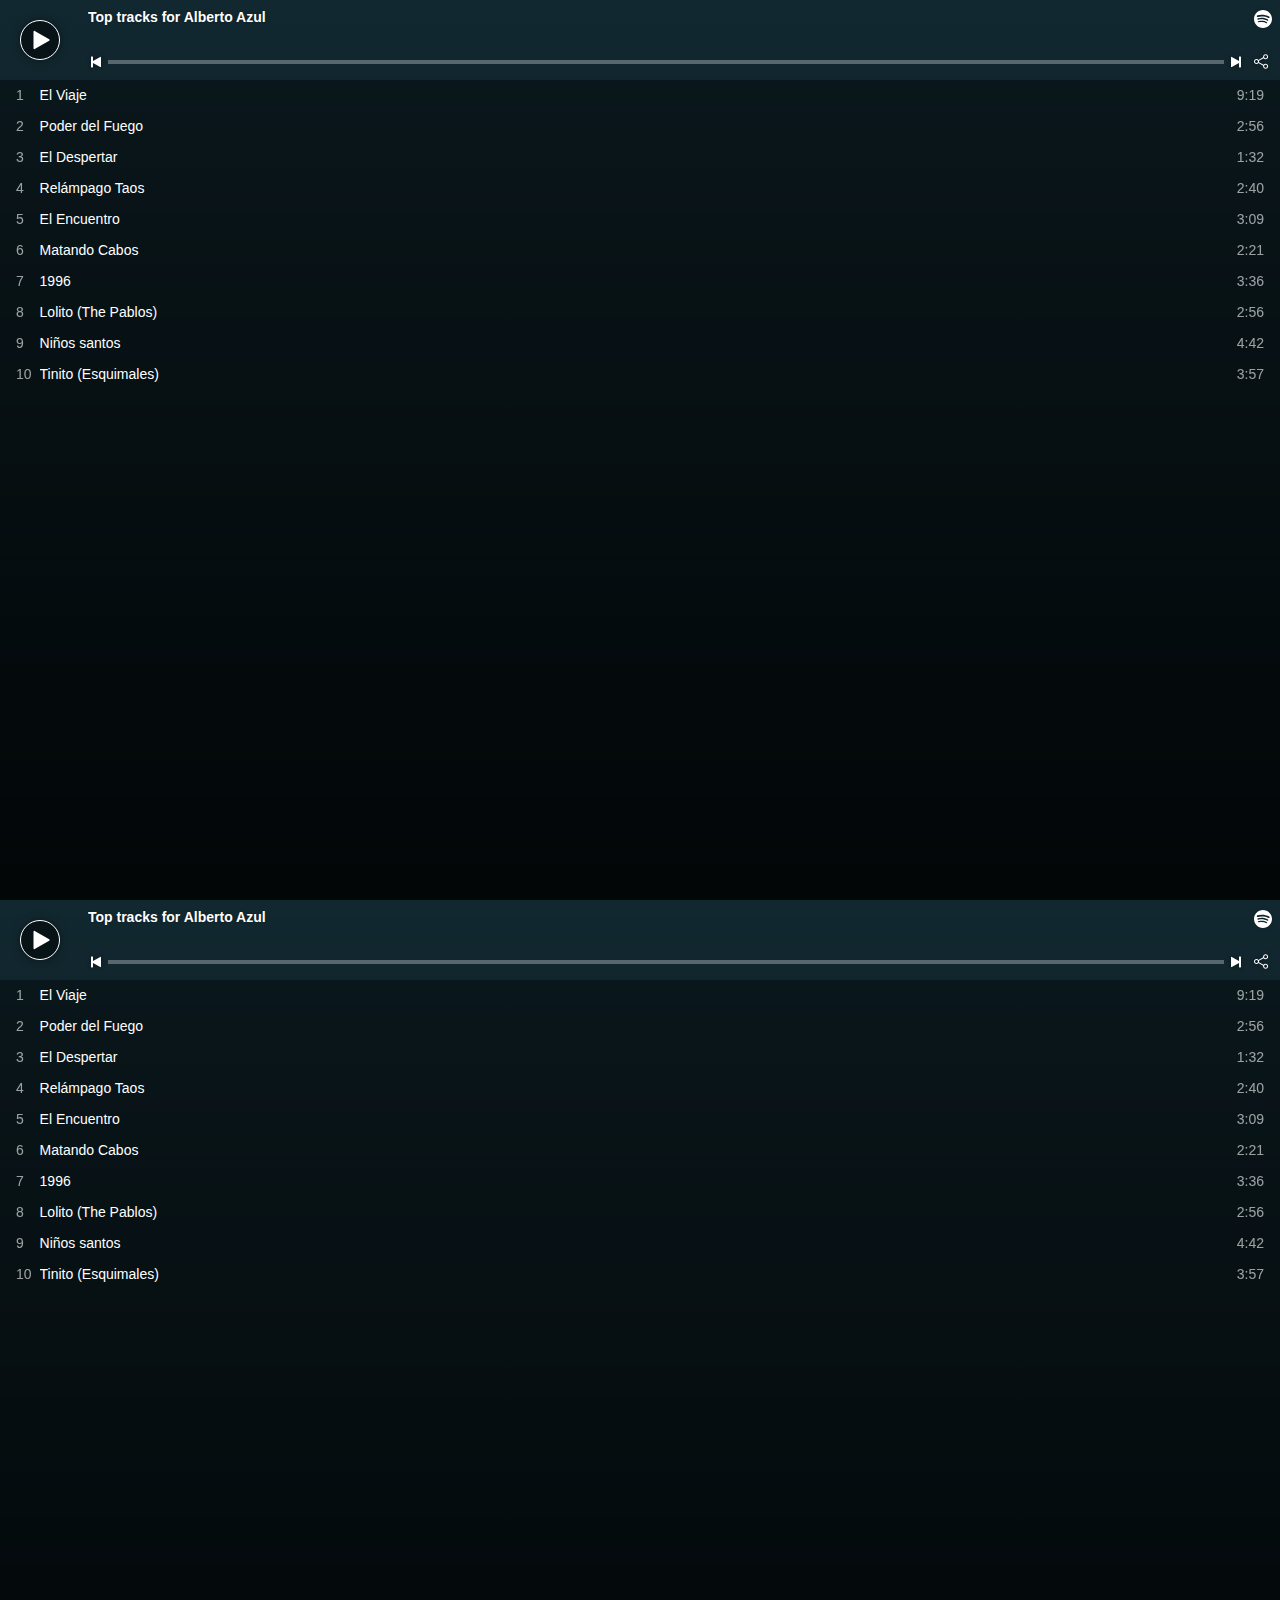
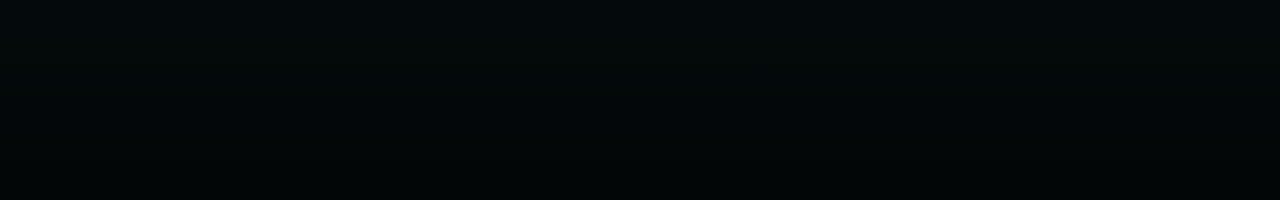
<file: Alberto Azul fechas de gira 2020 2021. Alberto Azul entradas y conciertos _ Wegow Chile_files/saved_resource.html>
<!DOCTYPE html>
<!-- saved from url=(0072)https://open.spotify.com/embed?uri=spotify:artist:7LSgmbkioczAlrwbBXzYuQ -->
<html dir="ltr"><head><meta http-equiv="Content-Type" content="text/html; charset=UTF-8">
    
    <link rel="icon" sizes="32x32" type="image/png" href="https://open.scdn.co/cdn/images/favicon32.a19b4f5b.png">
    <link rel="icon" sizes="16x16" type="image/png" href="https://open.scdn.co/cdn/images/favicon16.19fc3918.png">
    <title>Spotify</title>
    <meta name="viewport" content="width=device-width, initial-scale=1.0, user-scalable=1.0, minimum-scale=1.0, maximum-scale=1.0">
            <link rel="canonical" href="https://open.spotify.com/artist/7LSgmbkioczAlrwbBXzYuQ">
        <style type="text/css">
        @font-face {
            font-family: 'spotify-circular';
            src: url("https://open.scdn.co/cdn/fonts/CircularSpUIv3T-Light.afd9ab26.woff2") format('woff2'),
                url("https://open.scdn.co/cdn/fonts/CircularSpUIv3T-Light.2a78c017.woff") format('woff'),
                url("https://open.scdn.co/cdn/fonts/CircularSpUIv3T-Light.89e4be2e.ttf") format('truetype');
            font-weight: 200;
            font-style: normal;
        }
        @font-face {
            font-family: 'spotify-circular';
            src: url("https://open.scdn.co/cdn/fonts/CircularSpUIv3T-Book.3466e0ec.woff2") format('woff2'),
                url("https://open.scdn.co/cdn/fonts/CircularSpUIv3T-Book.ea8d19db.woff") format('woff'),
                url("https://open.scdn.co/cdn/fonts/CircularSpUIv3T-Book.a357677a.ttf") format('truetype');
            font-weight: 400;
            font-style: normal;
        }
        @font-face {
            font-family: 'spotify-circular';
            src: url("https://open.scdn.co/cdn/fonts/CircularSpUIv3T-Bold.8d0a45cc.woff2") format('woff2'),
                url("https://open.scdn.co/cdn/fonts/CircularSpUIv3T-Bold.10e93738.woff") format('woff'),
                url("https://open.scdn.co/cdn/fonts/CircularSpUIv3T-Bold.7eb7d0f7.ttf") format('truetype');
            font-weight: 600;
            font-style: normal;
        }
        @font-face {
            font-family: 'spotify-circular-arabic';
            src: url("https://open.scdn.co/cdn/fonts/CircularSpUIAraOnly-Light.dde45e52.woff2") format('woff2'),
                url("https://open.scdn.co/cdn/fonts/CircularSpUIAraOnly-Light.5c7ed8d8.woff") format('woff'),
                url("https://open.scdn.co/cdn/fonts/CircularSpUIAraOnly-Light.f0833f3b.otf") format('opentype');
            font-weight: 200;
            font-style: normal;
            font-display: swap;
        }
        @font-face {
            font-family: 'spotify-circular-arabic';
            src: url("https://open.scdn.co/cdn/fonts/CircularSpUIAraOnly-Book.aaab109b.woff2") format('woff2'),
                url("https://open.scdn.co/cdn/fonts/CircularSpUIAraOnly-Book.3ad862e2.woff") format('woff'),
                url("https://open.scdn.co/cdn/fonts/CircularSpUIAraOnly-Book.f0effcd1.otf") format('opentype');
            font-weight: 400;
            font-style: normal;
            font-display: swap;
        }
        @font-face {
            font-family: 'spotify-circular-arabic';
            src: url("https://open.scdn.co/cdn/fonts/CircularSpUIAraOnly-Bold.317e96e5.woff2") format('woff2'),
                url("https://open.scdn.co/cdn/fonts/CircularSpUIAraOnly-Bold.9ddc7126.woff") format('woff'),
                url("https://open.scdn.co/cdn/fonts/CircularSpUIAraOnly-Bold.f97cb921.otf") format('opentype');
            font-weight: 600;
            font-style: normal;
            font-display: swap;
        }
        @font-face {
            font-family: 'spotify-circular-hebrew';
            src: url("https://open.scdn.co/cdn/fonts/CircularSpUIHbrOnly-Light.4884da16.woff2") format('woff2'),
                url("https://open.scdn.co/cdn/fonts/CircularSpUIHbrOnly-Light.2128eeac.woff") format('woff'),
                url("https://open.scdn.co/cdn/fonts/CircularSpUIHbrOnly-Light.2e1df62a.otf") format('opentype');
            font-weight: 200;
            font-style: normal;
            font-display: swap;
        }
        @font-face {
            font-family: 'spotify-circular-hebrew';
            src: url("https://open.scdn.co/cdn/fonts/CircularSpUIHbrOnly-Book.cb36b6ec.woff2") format('woff2'),
                url("https://open.scdn.co/cdn/fonts/CircularSpUIHbrOnly-Book.ad2b13cd.woff") format('woff'),
                url("https://open.scdn.co/cdn/fonts/CircularSpUIHbrOnly-Book.fae4aece.otf") format('opentype');
            font-weight: 400;
            font-style: normal;
            font-display: swap;
        }
        @font-face {
            font-family: 'spotify-circular-hebrew';
            src: url("https://open.scdn.co/cdn/fonts/CircularSpUIHbrOnly-Bold.ef043f44.woff2") format('woff2'),
                url("https://open.scdn.co/cdn/fonts/CircularSpUIHbrOnly-Bold.9f406804.woff") format('woff'),
                url("https://open.scdn.co/cdn/fonts/CircularSpUIHbrOnly-Bold.57b36278.otf") format('opentype');
            font-weight: 600;
            font-style: normal;
            font-display: swap;
        }
        @font-face {
            font-family: 'spotify-circular-cyrillic';
            src: url("https://open.scdn.co/cdn/fonts/CircularSpUICyrOnly-Light.55fa9f4a.woff2") format('woff2'),
                url("https://open.scdn.co/cdn/fonts/CircularSpUICyrOnly-Light.034997d0.woff") format('woff'),
                url("https://open.scdn.co/cdn/fonts/CircularSpUICyrOnly-Light.b10eb959.otf") format('opentype');
            font-weight: 200;
            font-style: normal;
            font-display: swap;
        }
        @font-face {
            font-family: 'spotify-circular-cyrillic';
            src: url("https://open.scdn.co/cdn/fonts/CircularSpUICyrOnly-Book.6a858994.woff2") format('woff2'),
                url("https://open.scdn.co/cdn/fonts/CircularSpUICyrOnly-Book.918c53b8.woff") format('woff'),
                url("https://open.scdn.co/cdn/fonts/CircularSpUICyrOnly-Book.15af6ebe.otf") format('opentype');
            font-weight: 400;
            font-style: normal;
            font-display: swap;
        }
        @font-face {
            font-family: 'spotify-circular-cyrillic';
            src: url("https://open.scdn.co/cdn/fonts/CircularSpUICyrOnly-Bold.30dc9fb2.woff2") format('woff2'),
                url("https://open.scdn.co/cdn/fonts/CircularSpUICyrOnly-Bold.909126fc.woff") format('woff'),
                url("https://open.scdn.co/cdn/fonts/CircularSpUICyrOnly-Bold.67641b90.otf") format('opentype');
            font-weight: 600;
            font-style: normal;
            font-display: swap;
        }
        body {
            /* IE scrollbar styles */
            scrollbar-base-color: #181818;
            scrollbar-face-color: #404040;
            scrollbar-3dlight-color: #181818;
            scrollbar-highlight-color: #404040;
            scrollbar-track-color: #181818;
            scrollbar-arrow-color: #404040;
            scrollbar-shadow-color: #181818;
            scrollbar-darkshadow-color: #181818;
        }
        /* Google Chrome (Windows) scrollbar styles */
        ::-webkit-scrollbar {
            width: 20px;
            background: transparent;
        }
        ::-webkit-scrollbar-button {
            display: none;
        }
        ::-webkit-scrollbar-track {
            background: transparent;
        }
        ::-webkit-scrollbar-thumb {
            border-radius: 100px;
            background: #aaaaaacc;
            background-clip: content-box;
            border: solid 8px transparent;
        }
    </style>
	<script type="text/javascript" async="" src="./js"></script><script type="text/javascript" async="" src="./analytics.js.download"></script><script id="config" data-testid="config" type="application/json">
      {
		"app_name": "web_player_embed",
        "enableLogin": true,
        "session": "6ukfwfrt1y",
        "clientId": "",
        "accessToken": "",
        "accessTokenExpirationTimestampMs": null,
        "isMobile": false,
        "isSpotified": false,
        "bundleUrl": "https://open.scdn.co/cdn/build/embed/embed.b33529bf.js",
        "countryCode": "UA",
        "isAnonymous": true,
        "features": {
            "spbPodcastVariant": null
        }
      }
    </script>
	<script src="./boot.47fcc775.js.download"></script>

<script id="baba" type="application/json">[]</script>


<script src="./gtag.9a59c379.js.download"></script>
<script id="fb-pixel" type="application/json">{"url":"https://open.scdn.co/cdn/js/fb.83cf1e53.js"}</script>
<script async="" src="./js(1)"></script>
<style media=""></style><style media="(min-width: 999999px)"></style><style media="(max-width: 999998px)"></style></head>
<body style="margin: 0px; overflow: hidden;">
    <script id="translations" type="application/json" data-locale="en">
      {"embed_episode_preview_not_available":"This episode preview clip is not available","embed_track_not_available":"This track is not available in your country","upsell_track_message":"To play the full track, you'll need the Spotify app.","get_spotify":"Get Spotify","play_on_spotify":"Play on Spotify","embed_login":"Log In","embed_listen_to_full_track":"Listen to the full song%line_break%on %begin_highlight%Spotify%end_highlight%","embed_listen_to_full_album":"Listen to the full album%line_break%on %begin_highlight%Spotify%end_highlight%","embed_listen_to_full_playlist":"Listen to the full playlist%line_break%on %begin_highlight%Spotify%end_highlight%","embed_listen_to_full_artist":"Listen to full songs%line_break%on %begin_highlight%Spotify%end_highlight%","embed_listen_to_full_show":"Listen to your favorite podcasts%line_break%on %begin_highlight%Spotify%end_highlight%","embed_listen_to_full_episode":"Listen to your favorite podcasts%line_break%on %begin_highlight%Spotify%end_highlight%","embed_pause":"Pause","embed_play":"Play","close_button_action":"Close","embed_share":"Share","embed_success_share_link":"Copied to clipboard","embed_share_facebook":"Share on Facebook","embed_share_messenger":"Share on Messenger","embed_share_twitter":"Share on Twitter","embed_share_whatsapp":"Share on Whatsapp","embed_share_link":"Share link","embed_share_embed":"Copy embed code","top_tracks_for_artist":"Top tracks for %artist%","playback-control.skip-forward-15":"Skip forward 15 seconds","spe.playback-control.skip-backward-15":"Skip back 15 seconds","playback-control.skip-back":"Previous","playback-control.skip-forward":"Next","sidebar.liked_songs":"Liked Songs","local-files":"Local Files","ad-formats.advertisement":"Advertisement","ad-formats.learnMore":"Learn More"}
    </script>
    <script id="resource" type="application/json">
        {"external_urls":{"spotify":"https://open.spotify.com/artist/7LSgmbkioczAlrwbBXzYuQ"},"followers":{"href":null,"total":46},"genres":[],"href":"https://api.spotify.com/v1/artists/7LSgmbkioczAlrwbBXzYuQ","id":"7LSgmbkioczAlrwbBXzYuQ","images":[{"height":640,"url":"https://i.scdn.co/image/1c463c25b70efd8359d94aa76fe015ca4547b2a1","width":640},{"height":320,"url":"https://i.scdn.co/image/fe03a73ee1b8d93b472423dcc3244d132d2a9b1d","width":320},{"height":160,"url":"https://i.scdn.co/image/e68419d79c99b44c0c7243bb614a1c2dbc29adce","width":160}],"name":"Alberto Azul","popularity":2,"type":"artist","uri":"spotify:artist:7LSgmbkioczAlrwbBXzYuQ","tracks":[{"album":{"album_type":"single","artists":[{"external_urls":{"spotify":"https://open.spotify.com/artist/7LSgmbkioczAlrwbBXzYuQ"},"href":"https://api.spotify.com/v1/artists/7LSgmbkioczAlrwbBXzYuQ","id":"7LSgmbkioczAlrwbBXzYuQ","name":"Alberto Azul","type":"artist","uri":"spotify:artist:7LSgmbkioczAlrwbBXzYuQ"}],"external_urls":{"spotify":"https://open.spotify.com/album/4gPbumKi8sQI7oaTmN8Z3r"},"href":"https://api.spotify.com/v1/albums/4gPbumKi8sQI7oaTmN8Z3r","id":"4gPbumKi8sQI7oaTmN8Z3r","images":[{"height":640,"url":"https://i.scdn.co/image/ab67616d0000b273725773ebdfb308ea31096882","width":640},{"height":300,"url":"https://i.scdn.co/image/ab67616d00001e02725773ebdfb308ea31096882","width":300},{"height":64,"url":"https://i.scdn.co/image/ab67616d00004851725773ebdfb308ea31096882","width":64}],"name":"El Viaje","release_date":"2020-09-18","release_date_precision":"day","total_tracks":5,"type":"album","uri":"spotify:album:4gPbumKi8sQI7oaTmN8Z3r"},"artists":[{"external_urls":{"spotify":"https://open.spotify.com/artist/7LSgmbkioczAlrwbBXzYuQ"},"href":"https://api.spotify.com/v1/artists/7LSgmbkioczAlrwbBXzYuQ","id":"7LSgmbkioczAlrwbBXzYuQ","name":"Alberto Azul","type":"artist","uri":"spotify:artist:7LSgmbkioczAlrwbBXzYuQ"}],"disc_number":1,"duration_ms":559400,"explicit":false,"external_ids":{"isrc":"GBSMU8704564"},"external_urls":{"spotify":"https://open.spotify.com/track/3JH16g3Pf2C1Btb76eaywH"},"href":"https://api.spotify.com/v1/tracks/3JH16g3Pf2C1Btb76eaywH","id":"3JH16g3Pf2C1Btb76eaywH","is_local":false,"is_playable":true,"name":"El Viaje","popularity":2,"preview_url":"https://p.scdn.co/mp3-preview/45133001a6c4f2276b74065e542cd40e945370c3?cid=a46f5c5745a14fbf826186da8da5ecc3","track_number":1,"type":"track","uri":"spotify:track:3JH16g3Pf2C1Btb76eaywH"},{"album":{"album_type":"single","artists":[{"external_urls":{"spotify":"https://open.spotify.com/artist/7LSgmbkioczAlrwbBXzYuQ"},"href":"https://api.spotify.com/v1/artists/7LSgmbkioczAlrwbBXzYuQ","id":"7LSgmbkioczAlrwbBXzYuQ","name":"Alberto Azul","type":"artist","uri":"spotify:artist:7LSgmbkioczAlrwbBXzYuQ"}],"external_urls":{"spotify":"https://open.spotify.com/album/4gPbumKi8sQI7oaTmN8Z3r"},"href":"https://api.spotify.com/v1/albums/4gPbumKi8sQI7oaTmN8Z3r","id":"4gPbumKi8sQI7oaTmN8Z3r","images":[{"height":640,"url":"https://i.scdn.co/image/ab67616d0000b273725773ebdfb308ea31096882","width":640},{"height":300,"url":"https://i.scdn.co/image/ab67616d00001e02725773ebdfb308ea31096882","width":300},{"height":64,"url":"https://i.scdn.co/image/ab67616d00004851725773ebdfb308ea31096882","width":64}],"name":"El Viaje","release_date":"2020-09-18","release_date_precision":"day","total_tracks":5,"type":"album","uri":"spotify:album:4gPbumKi8sQI7oaTmN8Z3r"},"artists":[{"external_urls":{"spotify":"https://open.spotify.com/artist/7LSgmbkioczAlrwbBXzYuQ"},"href":"https://api.spotify.com/v1/artists/7LSgmbkioczAlrwbBXzYuQ","id":"7LSgmbkioczAlrwbBXzYuQ","name":"Alberto Azul","type":"artist","uri":"spotify:artist:7LSgmbkioczAlrwbBXzYuQ"},{"external_urls":{"spotify":"https://open.spotify.com/artist/4Be4E4IIoRRUy3EhDKjtYu"},"href":"https://api.spotify.com/v1/artists/4Be4E4IIoRRUy3EhDKjtYu","id":"4Be4E4IIoRRUy3EhDKjtYu","name":"Esquimales","type":"artist","uri":"spotify:artist:4Be4E4IIoRRUy3EhDKjtYu"}],"disc_number":1,"duration_ms":176210,"explicit":false,"external_ids":{"isrc":"GBSMU8704567"},"external_urls":{"spotify":"https://open.spotify.com/track/3Zs8IvooCk7RcOkTqs1oEl"},"href":"https://api.spotify.com/v1/tracks/3Zs8IvooCk7RcOkTqs1oEl","id":"3Zs8IvooCk7RcOkTqs1oEl","is_local":false,"is_playable":true,"name":"Poder del Fuego","popularity":1,"preview_url":"https://p.scdn.co/mp3-preview/97e23258b1a5107179e6449954236eb9a66ec69a?cid=a46f5c5745a14fbf826186da8da5ecc3","track_number":4,"type":"track","uri":"spotify:track:3Zs8IvooCk7RcOkTqs1oEl"},{"album":{"album_type":"single","artists":[{"external_urls":{"spotify":"https://open.spotify.com/artist/7LSgmbkioczAlrwbBXzYuQ"},"href":"https://api.spotify.com/v1/artists/7LSgmbkioczAlrwbBXzYuQ","id":"7LSgmbkioczAlrwbBXzYuQ","name":"Alberto Azul","type":"artist","uri":"spotify:artist:7LSgmbkioczAlrwbBXzYuQ"}],"external_urls":{"spotify":"https://open.spotify.com/album/4gPbumKi8sQI7oaTmN8Z3r"},"href":"https://api.spotify.com/v1/albums/4gPbumKi8sQI7oaTmN8Z3r","id":"4gPbumKi8sQI7oaTmN8Z3r","images":[{"height":640,"url":"https://i.scdn.co/image/ab67616d0000b273725773ebdfb308ea31096882","width":640},{"height":300,"url":"https://i.scdn.co/image/ab67616d00001e02725773ebdfb308ea31096882","width":300},{"height":64,"url":"https://i.scdn.co/image/ab67616d00004851725773ebdfb308ea31096882","width":64}],"name":"El Viaje","release_date":"2020-09-18","release_date_precision":"day","total_tracks":5,"type":"album","uri":"spotify:album:4gPbumKi8sQI7oaTmN8Z3r"},"artists":[{"external_urls":{"spotify":"https://open.spotify.com/artist/7LSgmbkioczAlrwbBXzYuQ"},"href":"https://api.spotify.com/v1/artists/7LSgmbkioczAlrwbBXzYuQ","id":"7LSgmbkioczAlrwbBXzYuQ","name":"Alberto Azul","type":"artist","uri":"spotify:artist:7LSgmbkioczAlrwbBXzYuQ"}],"disc_number":1,"duration_ms":92670,"explicit":false,"external_ids":{"isrc":"GBSMU8704568"},"external_urls":{"spotify":"https://open.spotify.com/track/46lppz9HzxxNVgpa5Lco58"},"href":"https://api.spotify.com/v1/tracks/46lppz9HzxxNVgpa5Lco58","id":"46lppz9HzxxNVgpa5Lco58","is_local":false,"is_playable":true,"name":"El Despertar","popularity":1,"preview_url":"https://p.scdn.co/mp3-preview/0cbb2a1441ac213e0eb2f976fbad48630a9d244b?cid=a46f5c5745a14fbf826186da8da5ecc3","track_number":5,"type":"track","uri":"spotify:track:46lppz9HzxxNVgpa5Lco58"},{"album":{"album_type":"single","artists":[{"external_urls":{"spotify":"https://open.spotify.com/artist/7LSgmbkioczAlrwbBXzYuQ"},"href":"https://api.spotify.com/v1/artists/7LSgmbkioczAlrwbBXzYuQ","id":"7LSgmbkioczAlrwbBXzYuQ","name":"Alberto Azul","type":"artist","uri":"spotify:artist:7LSgmbkioczAlrwbBXzYuQ"}],"external_urls":{"spotify":"https://open.spotify.com/album/4gPbumKi8sQI7oaTmN8Z3r"},"href":"https://api.spotify.com/v1/albums/4gPbumKi8sQI7oaTmN8Z3r","id":"4gPbumKi8sQI7oaTmN8Z3r","images":[{"height":640,"url":"https://i.scdn.co/image/ab67616d0000b273725773ebdfb308ea31096882","width":640},{"height":300,"url":"https://i.scdn.co/image/ab67616d00001e02725773ebdfb308ea31096882","width":300},{"height":64,"url":"https://i.scdn.co/image/ab67616d00004851725773ebdfb308ea31096882","width":64}],"name":"El Viaje","release_date":"2020-09-18","release_date_precision":"day","total_tracks":5,"type":"album","uri":"spotify:album:4gPbumKi8sQI7oaTmN8Z3r"},"artists":[{"external_urls":{"spotify":"https://open.spotify.com/artist/7LSgmbkioczAlrwbBXzYuQ"},"href":"https://api.spotify.com/v1/artists/7LSgmbkioczAlrwbBXzYuQ","id":"7LSgmbkioczAlrwbBXzYuQ","name":"Alberto Azul","type":"artist","uri":"spotify:artist:7LSgmbkioczAlrwbBXzYuQ"}],"disc_number":1,"duration_ms":160040,"explicit":false,"external_ids":{"isrc":"GBSMU8704565"},"external_urls":{"spotify":"https://open.spotify.com/track/7vL91dcqsYFAixogmI3kDN"},"href":"https://api.spotify.com/v1/tracks/7vL91dcqsYFAixogmI3kDN","id":"7vL91dcqsYFAixogmI3kDN","is_local":false,"is_playable":true,"name":"Relámpago Taos","popularity":1,"preview_url":"https://p.scdn.co/mp3-preview/5b2e0fe381e3feac1d675d55c57a34545c6ccdab?cid=a46f5c5745a14fbf826186da8da5ecc3","track_number":2,"type":"track","uri":"spotify:track:7vL91dcqsYFAixogmI3kDN"},{"album":{"album_type":"single","artists":[{"external_urls":{"spotify":"https://open.spotify.com/artist/7LSgmbkioczAlrwbBXzYuQ"},"href":"https://api.spotify.com/v1/artists/7LSgmbkioczAlrwbBXzYuQ","id":"7LSgmbkioczAlrwbBXzYuQ","name":"Alberto Azul","type":"artist","uri":"spotify:artist:7LSgmbkioczAlrwbBXzYuQ"}],"external_urls":{"spotify":"https://open.spotify.com/album/4gPbumKi8sQI7oaTmN8Z3r"},"href":"https://api.spotify.com/v1/albums/4gPbumKi8sQI7oaTmN8Z3r","id":"4gPbumKi8sQI7oaTmN8Z3r","images":[{"height":640,"url":"https://i.scdn.co/image/ab67616d0000b273725773ebdfb308ea31096882","width":640},{"height":300,"url":"https://i.scdn.co/image/ab67616d00001e02725773ebdfb308ea31096882","width":300},{"height":64,"url":"https://i.scdn.co/image/ab67616d00004851725773ebdfb308ea31096882","width":64}],"name":"El Viaje","release_date":"2020-09-18","release_date_precision":"day","total_tracks":5,"type":"album","uri":"spotify:album:4gPbumKi8sQI7oaTmN8Z3r"},"artists":[{"external_urls":{"spotify":"https://open.spotify.com/artist/7LSgmbkioczAlrwbBXzYuQ"},"href":"https://api.spotify.com/v1/artists/7LSgmbkioczAlrwbBXzYuQ","id":"7LSgmbkioczAlrwbBXzYuQ","name":"Alberto Azul","type":"artist","uri":"spotify:artist:7LSgmbkioczAlrwbBXzYuQ"}],"disc_number":1,"duration_ms":189715,"explicit":false,"external_ids":{"isrc":"GBSMU8704566"},"external_urls":{"spotify":"https://open.spotify.com/track/5n7ZEWbexFkzzgoqfah79V"},"href":"https://api.spotify.com/v1/tracks/5n7ZEWbexFkzzgoqfah79V","id":"5n7ZEWbexFkzzgoqfah79V","is_local":false,"is_playable":true,"name":"El Encuentro","popularity":1,"preview_url":"https://p.scdn.co/mp3-preview/0134d3d2cd015ab11ee8b751478ff8fe5b41fb57?cid=a46f5c5745a14fbf826186da8da5ecc3","track_number":3,"type":"track","uri":"spotify:track:5n7ZEWbexFkzzgoqfah79V"},{"album":{"album_type":"album","artists":[{"external_urls":{"spotify":"https://open.spotify.com/artist/7LSgmbkioczAlrwbBXzYuQ"},"href":"https://api.spotify.com/v1/artists/7LSgmbkioczAlrwbBXzYuQ","id":"7LSgmbkioczAlrwbBXzYuQ","name":"Alberto Azul","type":"artist","uri":"spotify:artist:7LSgmbkioczAlrwbBXzYuQ"}],"external_urls":{"spotify":"https://open.spotify.com/album/5wb313BN5o95tQC1zlD8vX"},"href":"https://api.spotify.com/v1/albums/5wb313BN5o95tQC1zlD8vX","id":"5wb313BN5o95tQC1zlD8vX","images":[{"height":640,"url":"https://i.scdn.co/image/ab67616d0000b273a8e6a0a6855f0638bc04db5f","width":640},{"height":300,"url":"https://i.scdn.co/image/ab67616d00001e02a8e6a0a6855f0638bc04db5f","width":300},{"height":64,"url":"https://i.scdn.co/image/ab67616d00004851a8e6a0a6855f0638bc04db5f","width":64}],"name":"La Nueva Palabra","release_date":"2013-11-24","release_date_precision":"day","total_tracks":8,"type":"album","uri":"spotify:album:5wb313BN5o95tQC1zlD8vX"},"artists":[{"external_urls":{"spotify":"https://open.spotify.com/artist/7LSgmbkioczAlrwbBXzYuQ"},"href":"https://api.spotify.com/v1/artists/7LSgmbkioczAlrwbBXzYuQ","id":"7LSgmbkioczAlrwbBXzYuQ","name":"Alberto Azul","type":"artist","uri":"spotify:artist:7LSgmbkioczAlrwbBXzYuQ"}],"disc_number":1,"duration_ms":141266,"explicit":false,"external_ids":{"isrc":"QMDA71383826"},"external_urls":{"spotify":"https://open.spotify.com/track/2ZPYcQWleCfwAnKWdRMFeg"},"href":"https://api.spotify.com/v1/tracks/2ZPYcQWleCfwAnKWdRMFeg","id":"2ZPYcQWleCfwAnKWdRMFeg","is_local":false,"is_playable":true,"name":"Matando Cabos","popularity":0,"preview_url":"https://p.scdn.co/mp3-preview/5493f9fc4ef1ed3726b68fcd266331e0283a072a?cid=a46f5c5745a14fbf826186da8da5ecc3","track_number":5,"type":"track","uri":"spotify:track:2ZPYcQWleCfwAnKWdRMFeg"},{"album":{"album_type":"album","artists":[{"external_urls":{"spotify":"https://open.spotify.com/artist/7LSgmbkioczAlrwbBXzYuQ"},"href":"https://api.spotify.com/v1/artists/7LSgmbkioczAlrwbBXzYuQ","id":"7LSgmbkioczAlrwbBXzYuQ","name":"Alberto Azul","type":"artist","uri":"spotify:artist:7LSgmbkioczAlrwbBXzYuQ"}],"external_urls":{"spotify":"https://open.spotify.com/album/4GOhtmSH02kh8DbBDO67iP"},"href":"https://api.spotify.com/v1/albums/4GOhtmSH02kh8DbBDO67iP","id":"4GOhtmSH02kh8DbBDO67iP","images":[{"height":640,"url":"https://i.scdn.co/image/ab67616d0000b2730a619cd956b3806d94aa8770","width":640},{"height":300,"url":"https://i.scdn.co/image/ab67616d00001e020a619cd956b3806d94aa8770","width":300},{"height":64,"url":"https://i.scdn.co/image/ab67616d000048510a619cd956b3806d94aa8770","width":64}],"name":"Los Curanderos","release_date":"2018-03-14","release_date_precision":"day","total_tracks":9,"type":"album","uri":"spotify:album:4GOhtmSH02kh8DbBDO67iP"},"artists":[{"external_urls":{"spotify":"https://open.spotify.com/artist/7LSgmbkioczAlrwbBXzYuQ"},"href":"https://api.spotify.com/v1/artists/7LSgmbkioczAlrwbBXzYuQ","id":"7LSgmbkioczAlrwbBXzYuQ","name":"Alberto Azul","type":"artist","uri":"spotify:artist:7LSgmbkioczAlrwbBXzYuQ"}],"disc_number":1,"duration_ms":216099,"explicit":false,"external_ids":{"isrc":"GB-SMU-43-61241"},"external_urls":{"spotify":"https://open.spotify.com/track/6dPUi0qPiD7vWbARf6kYWo"},"href":"https://api.spotify.com/v1/tracks/6dPUi0qPiD7vWbARf6kYWo","id":"6dPUi0qPiD7vWbARf6kYWo","is_local":false,"is_playable":true,"name":"1996","popularity":0,"preview_url":"https://p.scdn.co/mp3-preview/a4338427f49d0967840b3cff920edee10b7f4861?cid=a46f5c5745a14fbf826186da8da5ecc3","track_number":4,"type":"track","uri":"spotify:track:6dPUi0qPiD7vWbARf6kYWo"},{"album":{"album_type":"album","artists":[{"external_urls":{"spotify":"https://open.spotify.com/artist/7LSgmbkioczAlrwbBXzYuQ"},"href":"https://api.spotify.com/v1/artists/7LSgmbkioczAlrwbBXzYuQ","id":"7LSgmbkioczAlrwbBXzYuQ","name":"Alberto Azul","type":"artist","uri":"spotify:artist:7LSgmbkioczAlrwbBXzYuQ"}],"external_urls":{"spotify":"https://open.spotify.com/album/1wV4w71usHSvAdR348ZBR9"},"href":"https://api.spotify.com/v1/albums/1wV4w71usHSvAdR348ZBR9","id":"1wV4w71usHSvAdR348ZBR9","images":[{"height":640,"url":"https://i.scdn.co/image/ab67616d0000b2735d5a96222e9f7f0ecec50f41","width":640},{"height":300,"url":"https://i.scdn.co/image/ab67616d00001e025d5a96222e9f7f0ecec50f41","width":300},{"height":64,"url":"https://i.scdn.co/image/ab67616d000048515d5a96222e9f7f0ecec50f41","width":64}],"name":"Realidad Aumentada","release_date":"2016-10-19","release_date_precision":"day","total_tracks":10,"type":"album","uri":"spotify:album:1wV4w71usHSvAdR348ZBR9"},"artists":[{"external_urls":{"spotify":"https://open.spotify.com/artist/7LSgmbkioczAlrwbBXzYuQ"},"href":"https://api.spotify.com/v1/artists/7LSgmbkioczAlrwbBXzYuQ","id":"7LSgmbkioczAlrwbBXzYuQ","name":"Alberto Azul","type":"artist","uri":"spotify:artist:7LSgmbkioczAlrwbBXzYuQ"}],"disc_number":1,"duration_ms":176640,"explicit":false,"external_ids":{"isrc":"QM4TW1680513"},"external_urls":{"spotify":"https://open.spotify.com/track/7qXXh538XxSaedeFYX6Y83"},"href":"https://api.spotify.com/v1/tracks/7qXXh538XxSaedeFYX6Y83","id":"7qXXh538XxSaedeFYX6Y83","is_local":false,"is_playable":true,"name":"Lolito (The Pablos)","popularity":0,"preview_url":"https://p.scdn.co/mp3-preview/65863441d82420b1695ef7baeae2b4ab0d7601fa?cid=a46f5c5745a14fbf826186da8da5ecc3","track_number":9,"type":"track","uri":"spotify:track:7qXXh538XxSaedeFYX6Y83"},{"album":{"album_type":"album","artists":[{"external_urls":{"spotify":"https://open.spotify.com/artist/7LSgmbkioczAlrwbBXzYuQ"},"href":"https://api.spotify.com/v1/artists/7LSgmbkioczAlrwbBXzYuQ","id":"7LSgmbkioczAlrwbBXzYuQ","name":"Alberto Azul","type":"artist","uri":"spotify:artist:7LSgmbkioczAlrwbBXzYuQ"}],"external_urls":{"spotify":"https://open.spotify.com/album/4GOhtmSH02kh8DbBDO67iP"},"href":"https://api.spotify.com/v1/albums/4GOhtmSH02kh8DbBDO67iP","id":"4GOhtmSH02kh8DbBDO67iP","images":[{"height":640,"url":"https://i.scdn.co/image/ab67616d0000b2730a619cd956b3806d94aa8770","width":640},{"height":300,"url":"https://i.scdn.co/image/ab67616d00001e020a619cd956b3806d94aa8770","width":300},{"height":64,"url":"https://i.scdn.co/image/ab67616d000048510a619cd956b3806d94aa8770","width":64}],"name":"Los Curanderos","release_date":"2018-03-14","release_date_precision":"day","total_tracks":9,"type":"album","uri":"spotify:album:4GOhtmSH02kh8DbBDO67iP"},"artists":[{"external_urls":{"spotify":"https://open.spotify.com/artist/7LSgmbkioczAlrwbBXzYuQ"},"href":"https://api.spotify.com/v1/artists/7LSgmbkioczAlrwbBXzYuQ","id":"7LSgmbkioczAlrwbBXzYuQ","name":"Alberto Azul","type":"artist","uri":"spotify:artist:7LSgmbkioczAlrwbBXzYuQ"}],"disc_number":1,"duration_ms":282241,"explicit":false,"external_ids":{"isrc":"GB-SMU-43-61238"},"external_urls":{"spotify":"https://open.spotify.com/track/4YWfbOHBjckYl7wbFd0I2i"},"href":"https://api.spotify.com/v1/tracks/4YWfbOHBjckYl7wbFd0I2i","id":"4YWfbOHBjckYl7wbFd0I2i","is_local":false,"is_playable":true,"name":"Niños santos","popularity":0,"preview_url":"https://p.scdn.co/mp3-preview/9fa48b90b84b21252055418193a6525720cd1685?cid=a46f5c5745a14fbf826186da8da5ecc3","track_number":1,"type":"track","uri":"spotify:track:4YWfbOHBjckYl7wbFd0I2i"},{"album":{"album_type":"album","artists":[{"external_urls":{"spotify":"https://open.spotify.com/artist/7LSgmbkioczAlrwbBXzYuQ"},"href":"https://api.spotify.com/v1/artists/7LSgmbkioczAlrwbBXzYuQ","id":"7LSgmbkioczAlrwbBXzYuQ","name":"Alberto Azul","type":"artist","uri":"spotify:artist:7LSgmbkioczAlrwbBXzYuQ"}],"external_urls":{"spotify":"https://open.spotify.com/album/1wV4w71usHSvAdR348ZBR9"},"href":"https://api.spotify.com/v1/albums/1wV4w71usHSvAdR348ZBR9","id":"1wV4w71usHSvAdR348ZBR9","images":[{"height":640,"url":"https://i.scdn.co/image/ab67616d0000b2735d5a96222e9f7f0ecec50f41","width":640},{"height":300,"url":"https://i.scdn.co/image/ab67616d00001e025d5a96222e9f7f0ecec50f41","width":300},{"height":64,"url":"https://i.scdn.co/image/ab67616d000048515d5a96222e9f7f0ecec50f41","width":64}],"name":"Realidad Aumentada","release_date":"2016-10-19","release_date_precision":"day","total_tracks":10,"type":"album","uri":"spotify:album:1wV4w71usHSvAdR348ZBR9"},"artists":[{"external_urls":{"spotify":"https://open.spotify.com/artist/7LSgmbkioczAlrwbBXzYuQ"},"href":"https://api.spotify.com/v1/artists/7LSgmbkioczAlrwbBXzYuQ","id":"7LSgmbkioczAlrwbBXzYuQ","name":"Alberto Azul","type":"artist","uri":"spotify:artist:7LSgmbkioczAlrwbBXzYuQ"}],"disc_number":1,"duration_ms":237120,"explicit":false,"external_ids":{"isrc":"QM4TW1680514"},"external_urls":{"spotify":"https://open.spotify.com/track/1SaTSmf8dUX5C3IWCccqoW"},"href":"https://api.spotify.com/v1/tracks/1SaTSmf8dUX5C3IWCccqoW","id":"1SaTSmf8dUX5C3IWCccqoW","is_local":false,"is_playable":true,"name":"Tinito (Esquimales)","popularity":0,"preview_url":"https://p.scdn.co/mp3-preview/9475e132552f74b31df9ef01e79b7655002c0b8c?cid=a46f5c5745a14fbf826186da8da5ecc3","track_number":10,"type":"track","uri":"spotify:track:1SaTSmf8dUX5C3IWCccqoW"}],"dominantColor":"#16323C"}
    </script>

    <script src="./embed.b33529bf.js.download"></script>
    <script src="./vendor_embed.5557ee95.js.download"></script><div id="main"><div class="ae af ag ah ai aj ak al am an"><div class="ao ap aq ar as at ai aj"><div class="ai au ah av"><div class="ah aw ax ay az b0 b1 b2"><div class="ah b3 b4 b5 b6"><div class="b4 ah dv dw dx dy"><button title="Play" class="b8 b9 ba ao bb bc bd be bf bg bh bi bj"><svg viewBox="0 0 26 26" xmlns="http://www.w3.org/2000/svg" style="width: 100%; height: 100%; color: white;"><title>Play</title><path d="M7.712 22.04a.732.732 0 0 1-.806.007.767.767 0 0 1-.406-.703V4.656c0-.31.135-.544.406-.703.271-.16.54-.157.806.006l14.458 8.332c.266.163.4.4.4.709 0 .31-.134.546-.4.71L7.712 22.04z" fill="currentColor" fill-rule="evenodd"></path></svg></button></div></div></div><div class="ah bk bl"><div class="ai"><div class="ah bm b6 bn"><a class="bo bp bq br al bs bt bu bi"><div class="ae bv bt bu bw bx by bz"><span dir="auto">Top tracks for Alberto Azul</span></div><div class="bt bu"><span dir="auto"></span></div></a><div dir="ltr" class="ao ar b3 ai au c0 c1 c2 c3"><button title="Previous" class="c4 c5 bi c6 c7 c8 bf c9 ca"><svg viewBox="16 16 32 32" class="b3 b4 cb"><path d="M40.5079365,21.8730159 C40.8359805,21.6719567 41.166665,21.6693112 41.5,21.8650794 C41.833335,22.0608475 42,22.3492044 42,22.7301587 L42,41.2698413 C42,41.6507956 41.833335,41.9391525 41.5,42.1349206 C41.166665,42.3306888 40.8359805,42.3280433 40.5079365,42.1269841 L26,33.7619048 L26,42 C26,42.2751337 25.9021174,42.510581 25.7063492,42.7063492 C25.510581,42.9021174 25.2751337,43 25,43 L23,43 C22.7248663,43 22.489419,42.9021174 22.2936508,42.7063492 C22.0978826,42.510581 22,42.2751337 22,42 L22,22 C22,21.7248663 22.0978826,21.489419 22.2936508,21.2936508 C22.489419,21.0978826 22.7248663,21 23,21 L25,21 C25.2751337,21 25.510581,21.0978826 25.7063492,21.2936508 C25.9021174,21.489419 26,21.7248663 26,22 L26,30.2380952 L40.5079365,21.8730159 Z" fill="white"></path></svg></button><div class="cc ah cd ce cf"><div class="ao dz ch ci cj bo ck cl cm cn co cp cq cr cs ct">0:00</div><div class="ao cu cv cw ck cx cn cy cz d0 d1 ba cs ct"></div><div class="d2 d3 d4"><div class="ck d3 d5 d6"></div></div></div><button title="Next" class="c4 c5 bi c6 c7 c8 bf c9 ca"><svg viewBox="16 16 32 32" class="b3 b4 cb"><path d="M38,22 C38,21.7248663 38.0978826,21.489419 38.2936508,21.2936508 C38.489419,21.0978826 38.7248663,21 39,21 L41,21 C41.2751337,21 41.510581,21.0978826 41.7063492,21.2936508 C41.9021174,21.489419 42,21.7248663 42,22 L42,42 C42,42.2751337 41.9021174,42.510581 41.7063492,42.7063492 C41.510581,42.9021174 41.2751337,43 41,43 L39,43 C38.7248663,43 38.489419,42.9021174 38.2936508,42.7063492 C38.0978826,42.510581 38,42.2751337 38,42 L38,33.7619048 L23.4920635,42.1269841 C23.1640195,42.3280433 22.833335,42.3306888 22.5,42.1349206 C22.166665,41.9391525 22,41.6507956 22,41.2698413 L22,22.7301587 C22,22.3492044 22.166665,22.0608475 22.5,21.8650794 C22.833335,21.6693112 23.1640195,21.6719567 23.4920635,21.8730159 L38,30.2380952 L38,22 Z" fill="white"></path></svg></button><div class="cw d7 d8 bs c3 d9">-0:00</div></div></div><div class="ai c1 aj c0"><button class="da c5 bi c6 c7 c8 bf c9"><div class="db dc dd de"><svg viewBox="0 0 64 64" style="filter: drop-shadow(rgba(0, 0, 0, 0.2) 0px 0px 2px);"><title>Spotify Logo</title><path fill="#ffffff" d="M50.9288482,28.3686995 C40.6139223,22.2429099 23.5996824,21.6796628 13.7528525,24.668235 C12.1712611,25.1477974 10.4991074,24.2551616 10.020312,22.674325 C9.54075242,21.0919599 10.4326187,19.4209426 12.0153564,18.9402338 C23.3188247,15.5091649 42.1091547,16.1717636 53.9838913,23.2207587 C55.4065211,24.0648651 55.8727065,25.9021053 55.0297516,27.3220687 C54.1860323,28.7439428 52.3476568,29.213188 50.9288482,28.3686995 M50.5910548,37.4417921 C49.8677032,38.6160515 48.3323482,38.9840345 47.1592422,38.2633534 C38.5600315,32.9774668 25.4464645,31.4459238 15.2725406,34.5342297 C13.953465,34.9331646 12.5598763,34.1887919 12.1594154,32.8720012 C11.7616293,31.5529179 12.5056154,30.1616135 13.8227803,29.7607681 C25.4453181,26.2337867 39.8932454,27.9418698 49.7702628,34.0118696 C50.9429866,34.7340793 51.3121138,36.2702077 50.5910548,37.4417921 M46.6754793,46.1553085 C46.1003899,47.0983843 44.8726409,47.3937643 43.9330097,46.8190535 C36.4186355,42.2263353 26.9604208,41.1892576 15.8216459,43.7334225 C14.748273,43.9798909 13.6787213,43.3069749 13.4337829,42.2335956 C13.1876981,41.1605985 13.8579352,40.0906583 14.9336008,39.8457184 C27.1232036,37.0589064 37.5791315,38.2583858 46.0140309,43.4124404 C46.9544263,43.986769 47.2505687,45.2152896 46.6754793,46.1553085 M31.9998089,0 C14.3271776,0 0,14.3268811 0,31.9996179 C0,49.6742653 14.3271776,64 31.9998089,64 C49.6732045,64 64,49.6742653 64,31.9996179 C64,14.3268811 49.6732045,0 31.9998089,0"></path></svg></div></button><button title="Share" class="da c5 bi c6 c7 c8 bf c9"><svg viewBox="0 0 16 16" style="filter: drop-shadow(rgba(0, 0, 0, 0.4) 0px 0px 2px);"><path fill="white" d="M11.6,9.81c-0.831,0-1.561,0.409-2.016,1.033L4.906,8.142C4.961,7.936,5,7.723,5,7.499c0-0.232-0.042-0.452-0.101-0.665 l4.67-2.696c0.454,0.635,1.192,1.052,2.031,1.052c1.381,0,2.5-1.119,2.5-2.5c0-1.38-1.119-2.5-2.5-2.5c-1.381,0-2.5,1.12-2.5,2.5 c0,0.182,0.022,0.359,0.059,0.53L4.442,5.943C3.984,5.372,3.289,4.999,2.5,4.999c-1.381,0-2.5,1.12-2.5,2.5C0,8.88,1.119,10,2.5,10 c0.798,0,1.5-0.38,1.957-0.962l4.706,2.717l0.007-0.012C9.128,11.926,9.1,12.114,9.1,12.31c0,1.381,1.119,2.5,2.5,2.5 c1.381,0,2.5-1.119,2.5-2.5C14.1,10.929,12.981,9.81,11.6,9.81z M11.6,1.189c0.827,0,1.5,0.673,1.5,1.5c0,0.827-0.673,1.5-1.5,1.5 c-0.827,0-1.5-0.673-1.5-1.5C10.1,1.862,10.773,1.189,11.6,1.189z M2.5,9C1.673,9,1,8.327,1,7.499c0-0.827,0.673-1.5,1.5-1.5 S4,6.672,4,7.499C4,8.327,3.327,9,2.5,9z M11.6,13.81c-0.827,0-1.5-0.673-1.5-1.5c0-0.827,0.673-1.5,1.5-1.5 c0.827,0,1.5,0.673,1.5,1.5C13.1,13.137,12.427,13.81,11.6,13.81z"></path></svg></button></div></div></div></div><div class="ah df dg dh"><div class="di b4"><table class="ah dj b3"><tbody><tr class="ae an bi d7 cs dk dl"><td class="ae dm d9 dn do dp">1</td><td class="ah dq"><div class="ah dr b3"><div class="ao ap dr b3 bs bu bt ds"><span dir="auto">El Viaje</span></div></div></td><td class="ae dt du d9 ds dp dn">9:19</td></tr><tr class="ae an bi d7 cs dk dl"><td class="ae dm d9 dn do dp">2</td><td class="ah dq"><div class="ah dr b3"><div class="ao ap dr b3 bs bu bt ds"><span dir="auto">Poder del Fuego</span></div></div></td><td class="ae dt du d9 ds dp dn">2:56</td></tr><tr class="ae an bi d7 cs dk dl"><td class="ae dm d9 dn do dp">3</td><td class="ah dq"><div class="ah dr b3"><div class="ao ap dr b3 bs bu bt ds"><span dir="auto">El Despertar</span></div></div></td><td class="ae dt du d9 ds dp dn">1:32</td></tr><tr class="ae an bi d7 cs dk dl"><td class="ae dm d9 dn do dp">4</td><td class="ah dq"><div class="ah dr b3"><div class="ao ap dr b3 bs bu bt ds"><span dir="auto">Relámpago Taos</span></div></div></td><td class="ae dt du d9 ds dp dn">2:40</td></tr><tr class="ae an bi d7 cs dk dl"><td class="ae dm d9 dn do dp">5</td><td class="ah dq"><div class="ah dr b3"><div class="ao ap dr b3 bs bu bt ds"><span dir="auto">El Encuentro</span></div></div></td><td class="ae dt du d9 ds dp dn">3:09</td></tr><tr class="ae an bi d7 cs dk dl"><td class="ae dm d9 dn do dp">6</td><td class="ah dq"><div class="ah dr b3"><div class="ao ap dr b3 bs bu bt ds"><span dir="auto">Matando Cabos</span></div></div></td><td class="ae dt du d9 ds dp dn">2:21</td></tr><tr class="ae an bi d7 cs dk dl"><td class="ae dm d9 dn do dp">7</td><td class="ah dq"><div class="ah dr b3"><div class="ao ap dr b3 bs bu bt ds"><span dir="auto">1996</span></div></div></td><td class="ae dt du d9 ds dp dn">3:36</td></tr><tr class="ae an bi d7 cs dk dl"><td class="ae dm d9 dn do dp">8</td><td class="ah dq"><div class="ah dr b3"><div class="ao ap dr b3 bs bu bt ds"><span dir="auto">Lolito (The Pablos)</span></div></div></td><td class="ae dt du d9 ds dp dn">2:56</td></tr><tr class="ae an bi d7 cs dk dl"><td class="ae dm d9 dn do dp">9</td><td class="ah dq"><div class="ah dr b3"><div class="ao ap dr b3 bs bu bt ds"><span dir="auto">Niños santos</span></div></div></td><td class="ae dt du d9 ds dp dn">4:42</td></tr><tr class="ae an bi d7 cs dk dl"><td class="ae dm d9 dn do dp">10</td><td class="ah dq"><div class="ah dr b3"><div class="ao ap dr b3 bs bu bt ds"><span dir="auto">Tinito (Esquimales)</span></div></div></td><td class="ae dt du d9 ds dp dn">3:57</td></tr></tbody></table></div></div></div></div></div>


</body></html>
</file>
